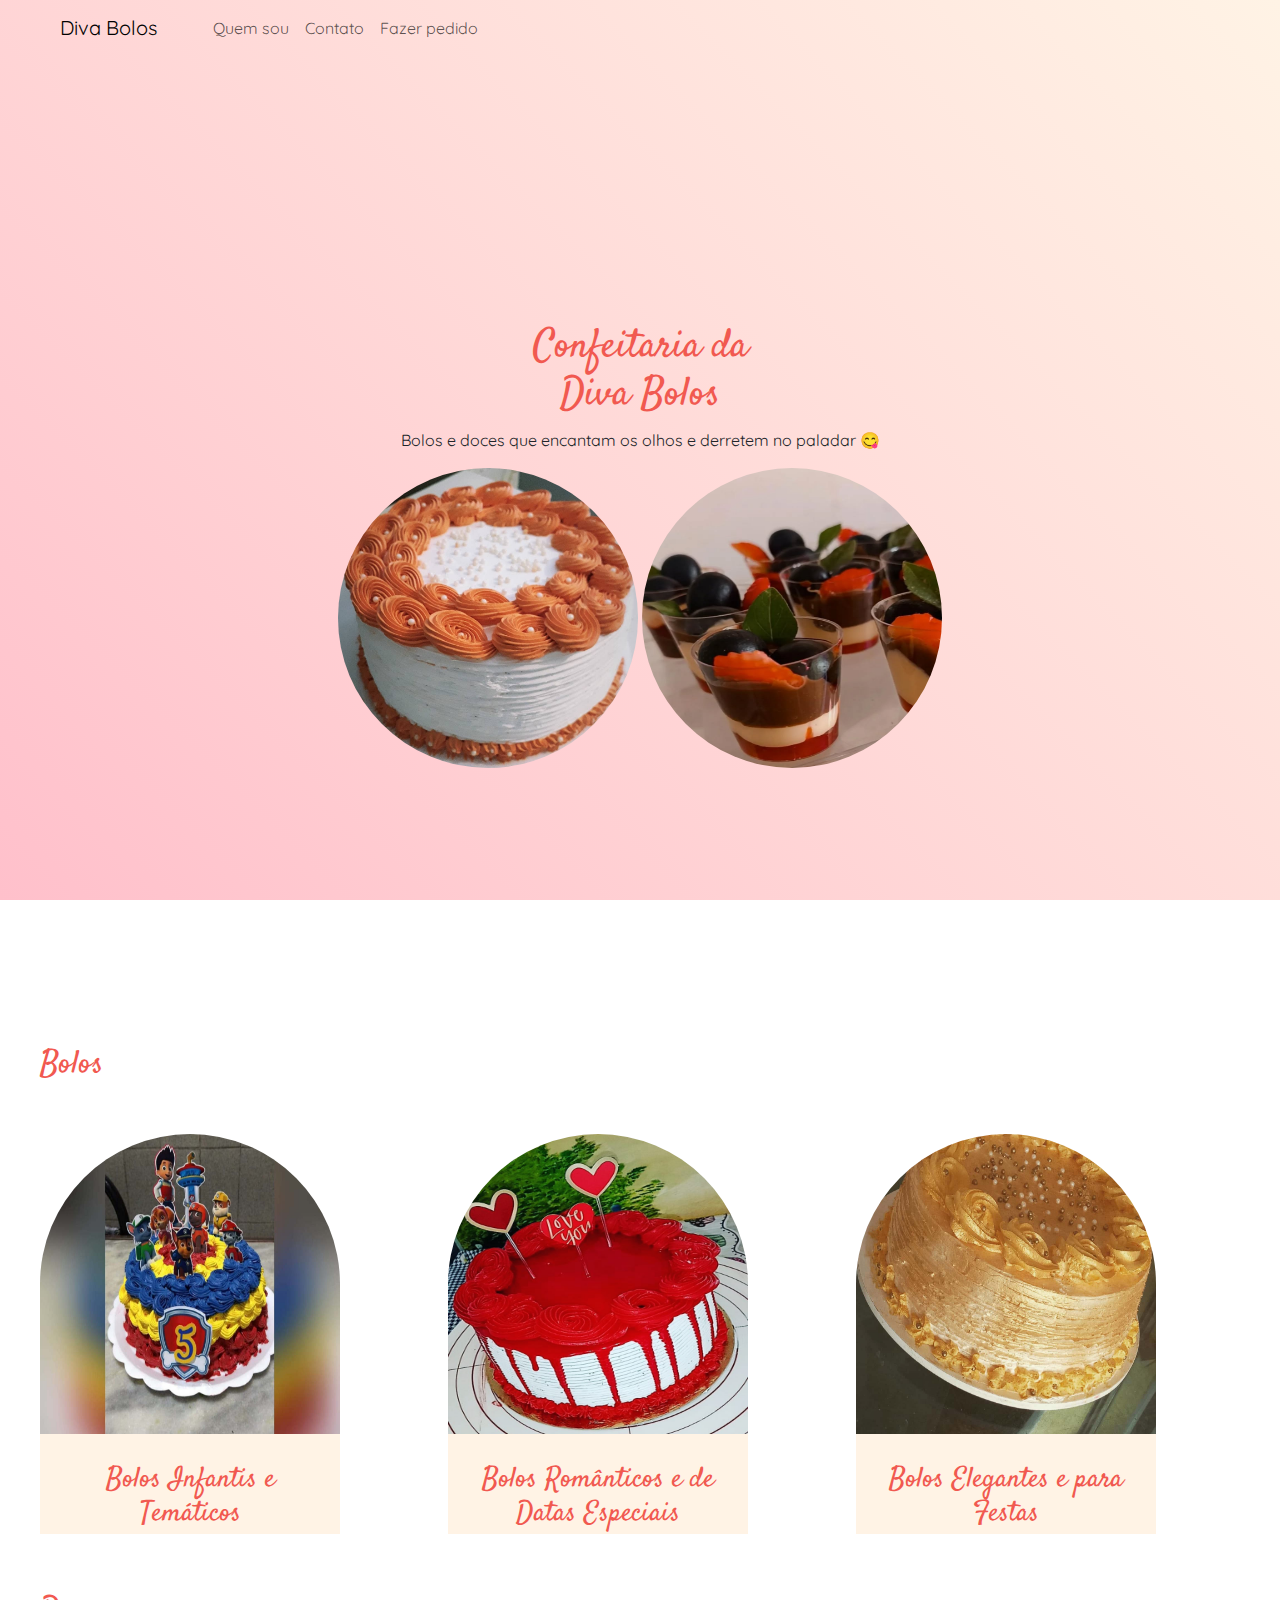
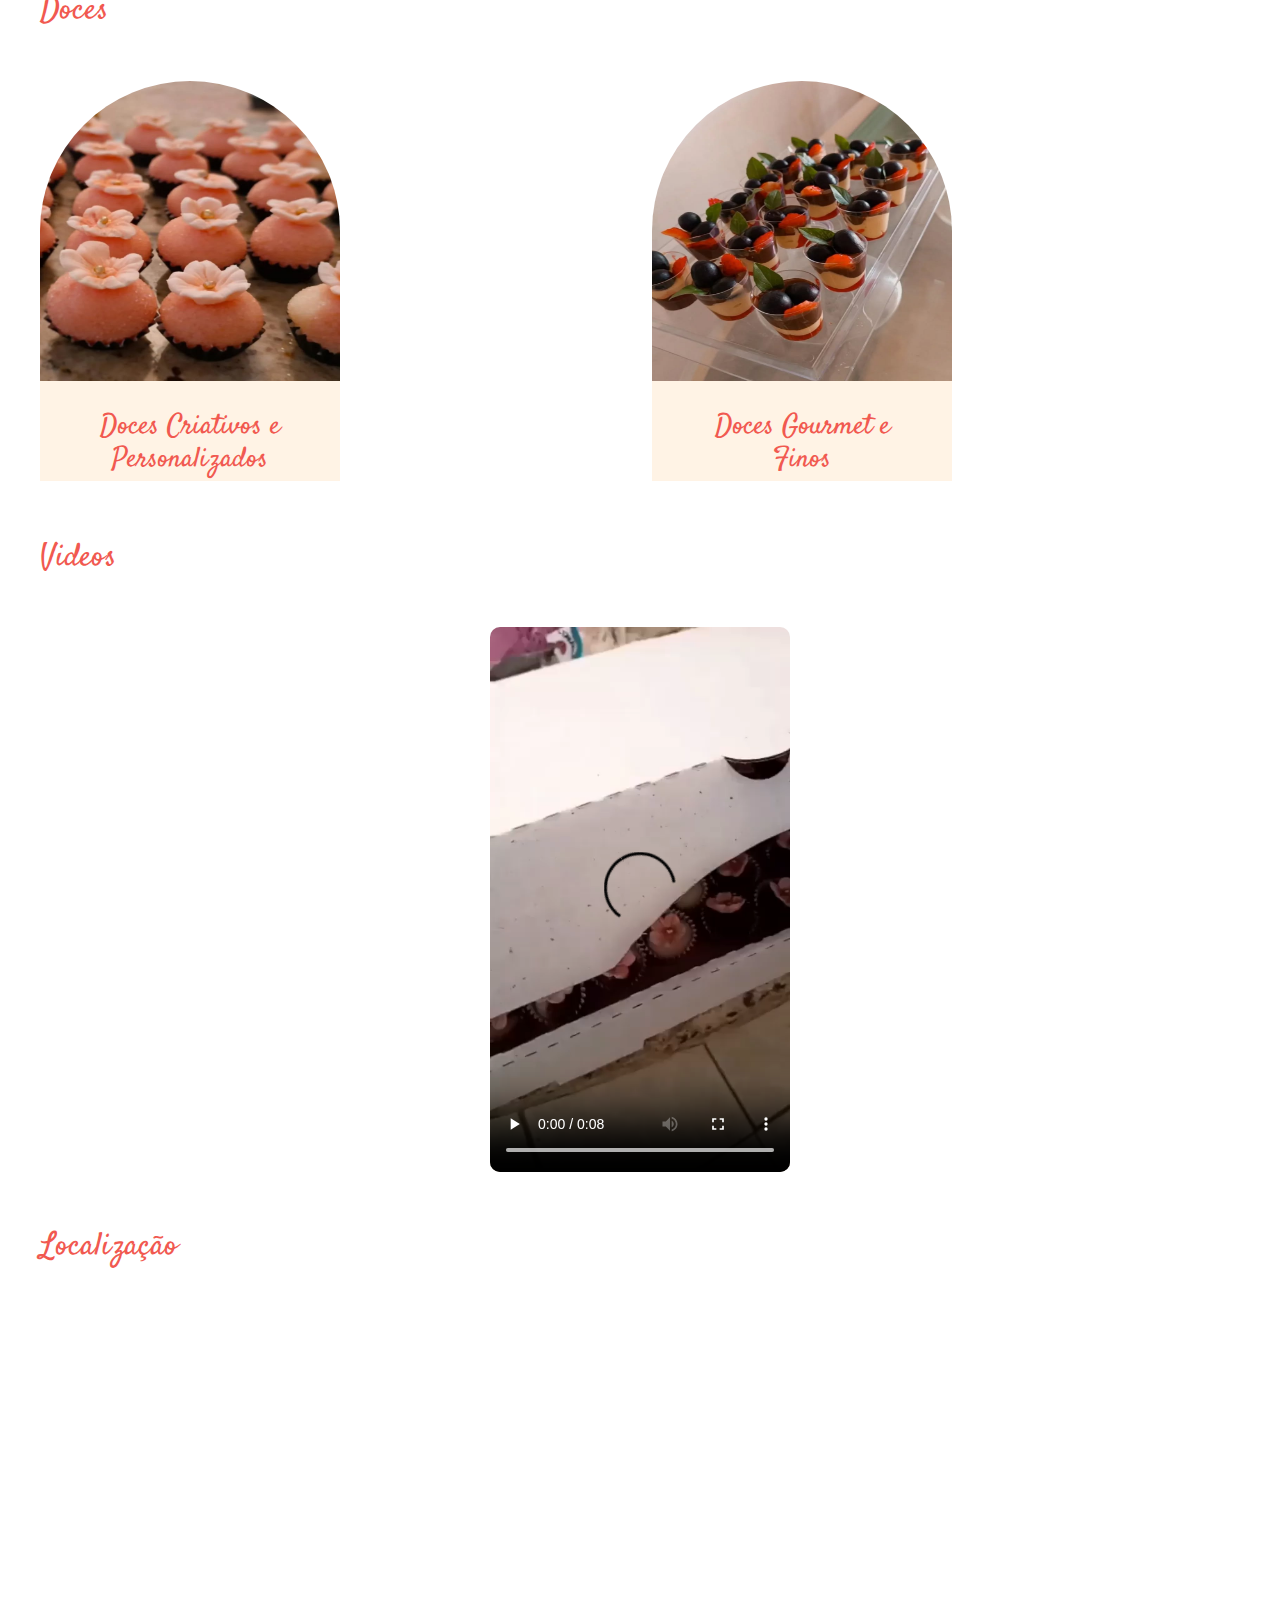
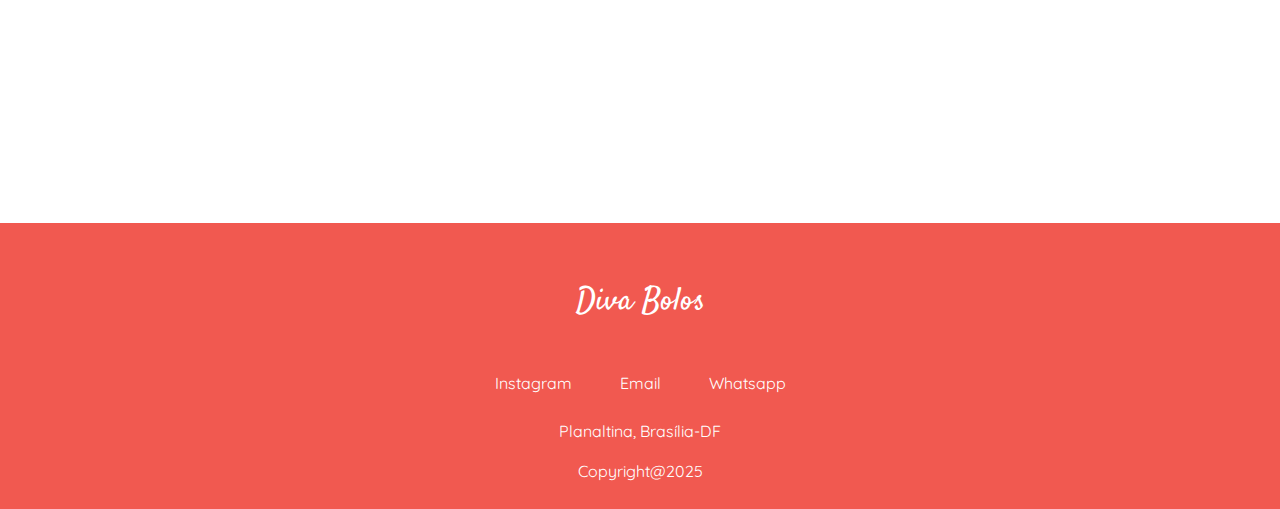
<file: index.html>
<!DOCTYPE html>
<html lang="en">
<head>
    <meta charset="UTF-8">
    <meta name="viewport" content="width=device-width, initial-scale=1.0">
    <title>Diva Bolos</title>
    <link rel="shortcut icon" href="media/images/logo.png" type="image/png">
    <meta name="description" content="Diva Bolos - Confeitaria especializada em bolos, doces e salgados para casamentos, aniversários e festas em Brasília e região. Qualidade e sabor irresistíveis.">
    <meta name="keywords" content="confeitaria, bolos personalizados, doces, salgados, festas, casamento, aniversário, Brasília, DF, Distrito Federal, Planaltina, Diva Bolos, Diva Romeiro, confeiteira profissional, bolos decorados, encomendas de bolos">


    <link rel="stylesheet" href="https://cdn.jsdelivr.net/npm/bootstrap@5.3.3/dist/css/bootstrap.min.css" integrity="sha384-QWTKZyjpPEjISv5WaRU9OFeRpok6YctnYmDr5pNlyT2bRjXh0JMhjY6hW+ALEwIH" crossorigin="anonymous">
    <script src="https://cdn.jsdelivr.net/npm/bootstrap@5.3.3/dist/js/bootstrap.min.js" integrity="sha384-0pUGZvbkm6XF6gxjEnlmuGrJXVbNuzT9qBBavbLwCsOGabYfZo0T0to5eqruptLy" crossorigin="anonymous"></script>
    <script src="https://cdn.jsdelivr.net/npm/bootstrap@5.3.3/dist/js/bootstrap.bundle.min.js" integrity="sha384-YvpcrYf0tY3lHB60NNkmXc5s9fDVZLESaAA55NDzOxhy9GkcIdslK1eN7N6jIeHz" crossorigin="anonymous"></script>
    <link rel="stylesheet" href="https://fonts.googleapis.com/css?family=Quicksand">
    <link rel="stylesheet" href="https://fonts.googleapis.com/css?family=Satisfy">
</head>
<body>

    <!-- popup contacts -->
    <div id="contacts-popup" hidden>
        <div id="contacts-popup-content" class="card">
            <div class="card-body">
                <div class="row">
                    <div class="col-10">
                        <h5 class="card-title">Contatos</h5>
                    </div>
                    <div class="col-1">
                        <button id="closeContactPopUp" class="btn" style="background-color: #F15950; color: white;">X</button>
                    </div>
                </div>
                <hr>
                <div class="row justify-content-center my-5 text-center">
                    <div class="col-4">
                        <a href="https://www.instagram.com/confeitaria_da_diva/"><svg class="contact-icons" xmlns="http://www.w3.org/2000/svg" viewBox="0 0 448 512"><path fill="#f15950" d="M194.4 211.7a53.3 53.3 0 1 0 59.3 88.7 53.3 53.3 0 1 0 -59.3-88.7zm142.3-68.4c-5.2-5.2-11.5-9.3-18.4-12c-18.1-7.1-57.6-6.8-83.1-6.5c-4.1 0-7.9 .1-11.2 .1c-3.3 0-7.2 0-11.4-.1c-25.5-.3-64.8-.7-82.9 6.5c-6.9 2.7-13.1 6.8-18.4 12s-9.3 11.5-12 18.4c-7.1 18.1-6.7 57.7-6.5 83.2c0 4.1 .1 7.9 .1 11.1s0 7-.1 11.1c-.2 25.5-.6 65.1 6.5 83.2c2.7 6.9 6.8 13.1 12 18.4s11.5 9.3 18.4 12c18.1 7.1 57.6 6.8 83.1 6.5c4.1 0 7.9-.1 11.2-.1c3.3 0 7.2 0 11.4 .1c25.5 .3 64.8 .7 82.9-6.5c6.9-2.7 13.1-6.8 18.4-12s9.3-11.5 12-18.4c7.2-18 6.8-57.4 6.5-83c0-4.2-.1-8.1-.1-11.4s0-7.1 .1-11.4c.3-25.5 .7-64.9-6.5-83l0 0c-2.7-6.9-6.8-13.1-12-18.4zm-67.1 44.5A82 82 0 1 1 178.4 324.2a82 82 0 1 1 91.1-136.4zm29.2-1.3c-3.1-2.1-5.6-5.1-7.1-8.6s-1.8-7.3-1.1-11.1s2.6-7.1 5.2-9.8s6.1-4.5 9.8-5.2s7.6-.4 11.1 1.1s6.5 3.9 8.6 7s3.2 6.8 3.2 10.6c0 2.5-.5 5-1.4 7.3s-2.4 4.4-4.1 6.2s-3.9 3.2-6.2 4.2s-4.8 1.5-7.3 1.5l0 0c-3.8 0-7.5-1.1-10.6-3.2zM448 96c0-35.3-28.7-64-64-64H64C28.7 32 0 60.7 0 96V416c0 35.3 28.7 64 64 64H384c35.3 0 64-28.7 64-64V96zM357 389c-18.7 18.7-41.4 24.6-67 25.9c-26.4 1.5-105.6 1.5-132 0c-25.6-1.3-48.3-7.2-67-25.9s-24.6-41.4-25.8-67c-1.5-26.4-1.5-105.6 0-132c1.3-25.6 7.1-48.3 25.8-67s41.5-24.6 67-25.8c26.4-1.5 105.6-1.5 132 0c25.6 1.3 48.3 7.1 67 25.8s24.6 41.4 25.8 67c1.5 26.3 1.5 105.4 0 131.9c-1.3 25.6-7.1 48.3-25.8 67z"/></svg></a>
                    </div>
                    <div class="col-4">
                        <a href="mailto:tiadivacompanhia@gmail.com"><svg class="contact-icons" xmlns="http://www.w3.org/2000/svg" viewBox="0 0 512 512"><path fill="#f15950" d="M48 64C21.5 64 0 85.5 0 112c0 15.1 7.1 29.3 19.2 38.4L236.8 313.6c11.4 8.5 27 8.5 38.4 0L492.8 150.4c12.1-9.1 19.2-23.3 19.2-38.4c0-26.5-21.5-48-48-48L48 64zM0 176L0 384c0 35.3 28.7 64 64 64l384 0c35.3 0 64-28.7 64-64l0-208L294.4 339.2c-22.8 17.1-54 17.1-76.8 0L0 176z"/></svg></a>
                    </div>
                    <div class="col-4">
                        <a href="https://api.whatsapp.com/send/?phone=5561999681578&text&type=phone_number&app_absent=0"><svg class="contact-icons" xmlns="http://www.w3.org/2000/svg" viewBox="0 0 448 512"><path fill="#f15950" d="M92.1 254.6c0 24.9 7 49.2 20.2 70.1l3.1 5-13.3 48.6L152 365.2l4.8 2.9c20.2 12 43.4 18.4 67.1 18.4h.1c72.6 0 133.3-59.1 133.3-131.8c0-35.2-15.2-68.3-40.1-93.2c-25-25-58-38.7-93.2-38.7c-72.7 0-131.8 59.1-131.9 131.8zM274.8 330c-12.6 1.9-22.4 .9-47.5-9.9c-36.8-15.9-61.8-51.5-66.9-58.7c-.4-.6-.7-.9-.8-1.1c-2-2.6-16.2-21.5-16.2-41c0-18.4 9-27.9 13.2-32.3c.3-.3 .5-.5 .7-.8c3.6-4 7.9-5 10.6-5c2.6 0 5.3 0 7.6 .1c.3 0 .5 0 .8 0c2.3 0 5.2 0 8.1 6.8c1.2 2.9 3 7.3 4.9 11.8c3.3 8 6.7 16.3 7.3 17.6c1 2 1.7 4.3 .3 6.9c-3.4 6.8-6.9 10.4-9.3 13c-3.1 3.2-4.5 4.7-2.3 8.6c15.3 26.3 30.6 35.4 53.9 47.1c4 2 6.3 1.7 8.6-1c2.3-2.6 9.9-11.6 12.5-15.5c2.6-4 5.3-3.3 8.9-2s23.1 10.9 27.1 12.9c.8 .4 1.5 .7 2.1 1c2.8 1.4 4.7 2.3 5.5 3.6c.9 1.9 .9 9.9-2.4 19.1c-3.3 9.3-19.1 17.7-26.7 18.8zM448 96c0-35.3-28.7-64-64-64H64C28.7 32 0 60.7 0 96V416c0 35.3 28.7 64 64 64H384c35.3 0 64-28.7 64-64V96zM148.1 393.9L64 416l22.5-82.2c-13.9-24-21.2-51.3-21.2-79.3C65.4 167.1 136.5 96 223.9 96c42.4 0 82.2 16.5 112.2 46.5c29.9 30 47.9 69.8 47.9 112.2c0 87.4-72.7 158.5-160.1 158.5c-26.6 0-52.7-6.7-75.8-19.3z"/></svg></a>
                    </div>
                </div>
            </div>
        </div>
    </div>
    
    <nav class="navbar navbar-expand-lg">
        <div class="container-fluid">
            <a class="navbar-brand mx-5" href="/">Diva Bolos</a>
            <button class="navbar-toggler" type="button" data-bs-toggle="collapse" data-bs-target="#navbarNavAltMarkup" aria-controls="navbarNavAltMarkup" aria-expanded="false" aria-label="Toggle navigation">
                <span class="navbar-toggler-icon"></span>
            </button>
            <div class="collapse navbar-collapse" id="navbarNavAltMarkup">
                <div class="navbar-nav">
                    <a class="nav-link" href="sobre">Quem sou</a>
                    <a id="contatoBtn" class="nav-link" href="#contato">Contato</a>
                    <a class="nav-link" href="#">Fazer pedido</a>
                </div>
            </div>
        </div>
    </nav>

    <div class="content">
        <main id="landpage">
            <div class="text-center">
                <h1>Confeitaria da<br>Diva Bolos</h1>
                <p>Bolos e doces que encantam os olhos e derretem no paladar 😋</p>
                <img class="landpage_img" src="media/images/products/bolo-flores-laranjas-perolas-branca.jpg" alt="bolo-flores-laranjas-perolas-branca">
                <img class="landpage_img" src="media/images/products/doce-chique-uva-chocalente-negro-branco-morango2.jpeg" alt="doce-chique-uva-chocalente-negro-branco-morango2">
            </div>
            
        </main>

        <h2>Bolos</h2>

        <div class="row text-center">
            <div class="col">
                <div class="card-product">
                    <img class="card-product-image" src="media/images/products/bolo-patrulha-canina-vermelho-amarelo-azul.jpg" alt="bolo-patrulha-canina-vermelho-amarelo-azul">
                    <h3 class="card-product-title">Bolos Infantis e Temáticos</h3>
                </div>
            </div>
            <div class="col">
                <div class="card-product">
                    <img class="card-product-image" src="media/images/products/bolo-love-vermelho-coracao.jpg" alt="bolo-love-vermelho-coracao">
                    <h3 class="card-product-title">Bolos Românticos e de Datas Especiais</h3>
                </div>
            </div>
            <div class="col">
                <div class="card-product">
                    <img class="card-product-image" src="media/images/products/bolo-rosas-dourado.jpg" alt="bolo-rosas-dourado">
                    <h3 class="card-product-title">Bolos Elegantes e para Festas</h3>
                </div>
            </div>
        </div>

        <h2>Doces</h2>

        <div class="row text-center">
            <div class="col">
                <div class="card-product">
                    <img class="card-product-image" src="media/images/products/brigadeiro-rosa-nesquick-flor.jpeg" alt="brigadeiro-rosa-nesquick-flor">
                    <h3 class="card-product-title">Doces Criativos e Personalizados</h3>
                </div>
            </div>
            <div class="col">
                <div class="card-product">
                    <img class="card-product-image" src="media/images/products/doce-chique-uva-chocalente-negro-branco-morango1.jpeg" alt="doce-chique-uva-chocalente-negro-branco-morango1">
                    <h3 class="card-product-title">Doces Gourmet e Finos</h3>
                </div>
            </div>
        </div>

        <h2>Videos</h2>

        <div class="text-center">
            <video width="300" controls>
                <source src="media/videos/brigadeiros.mp4" type="video/mp4">
            </video>
        </div>
        
        <h2>Localização</h2>

        <div class="text-center">
            <iframe id="map" src="https://www.google.com/maps/embed?pb=!1m18!1m12!1m3!1d240.1337100454907!2d-47.63371384319716!3d-15.637565653401637!2m3!1f0!2f0!3f0!3m2!1i1024!2i768!4f13.1!3m3!1m2!1s0x935a12f0311faa43%3A0x7a2eeecca4ab803e!2sAbelhinha%20Festas!5e0!3m2!1spt-BR!2sbr!4v1734749344662!5m2!1spt-BR!2sbr" style="border:0;" allowfullscreen="true" loading="lazy" referrerpolicy="no-referrer-when-downgrade"></iframe>
        </div>
    </div>

    <footer>
        <h2 style="color: white">Diva Bolos</h2>
        <div class="row justify-content-center">
            <div class="col-md-1 col-sm-12">
                <a href="https://www.instagram.com/confeitaria_da_diva/">Instagram</a>
            </div>
            <div class="col-md-1 col-sm-12">
                <a href="mailto:tiadivacompanhia@gmail.com">Email</a>
            </div>
            <div class="col-md-1 col-sm-12">
                <a href="https://api.whatsapp.com/send/?phone=5561999681578&text&type=phone_number&app_absent=0">Whatsapp</a>
            </div>
        </div>
        <br>
        <p>Planaltina, Brasília-DF</p>
        <p>Copyright@2025</p>
    </footer>

    <link rel="stylesheet" href="style.css">
    <script src="app.js"></script>
</body>
</html>
</file>
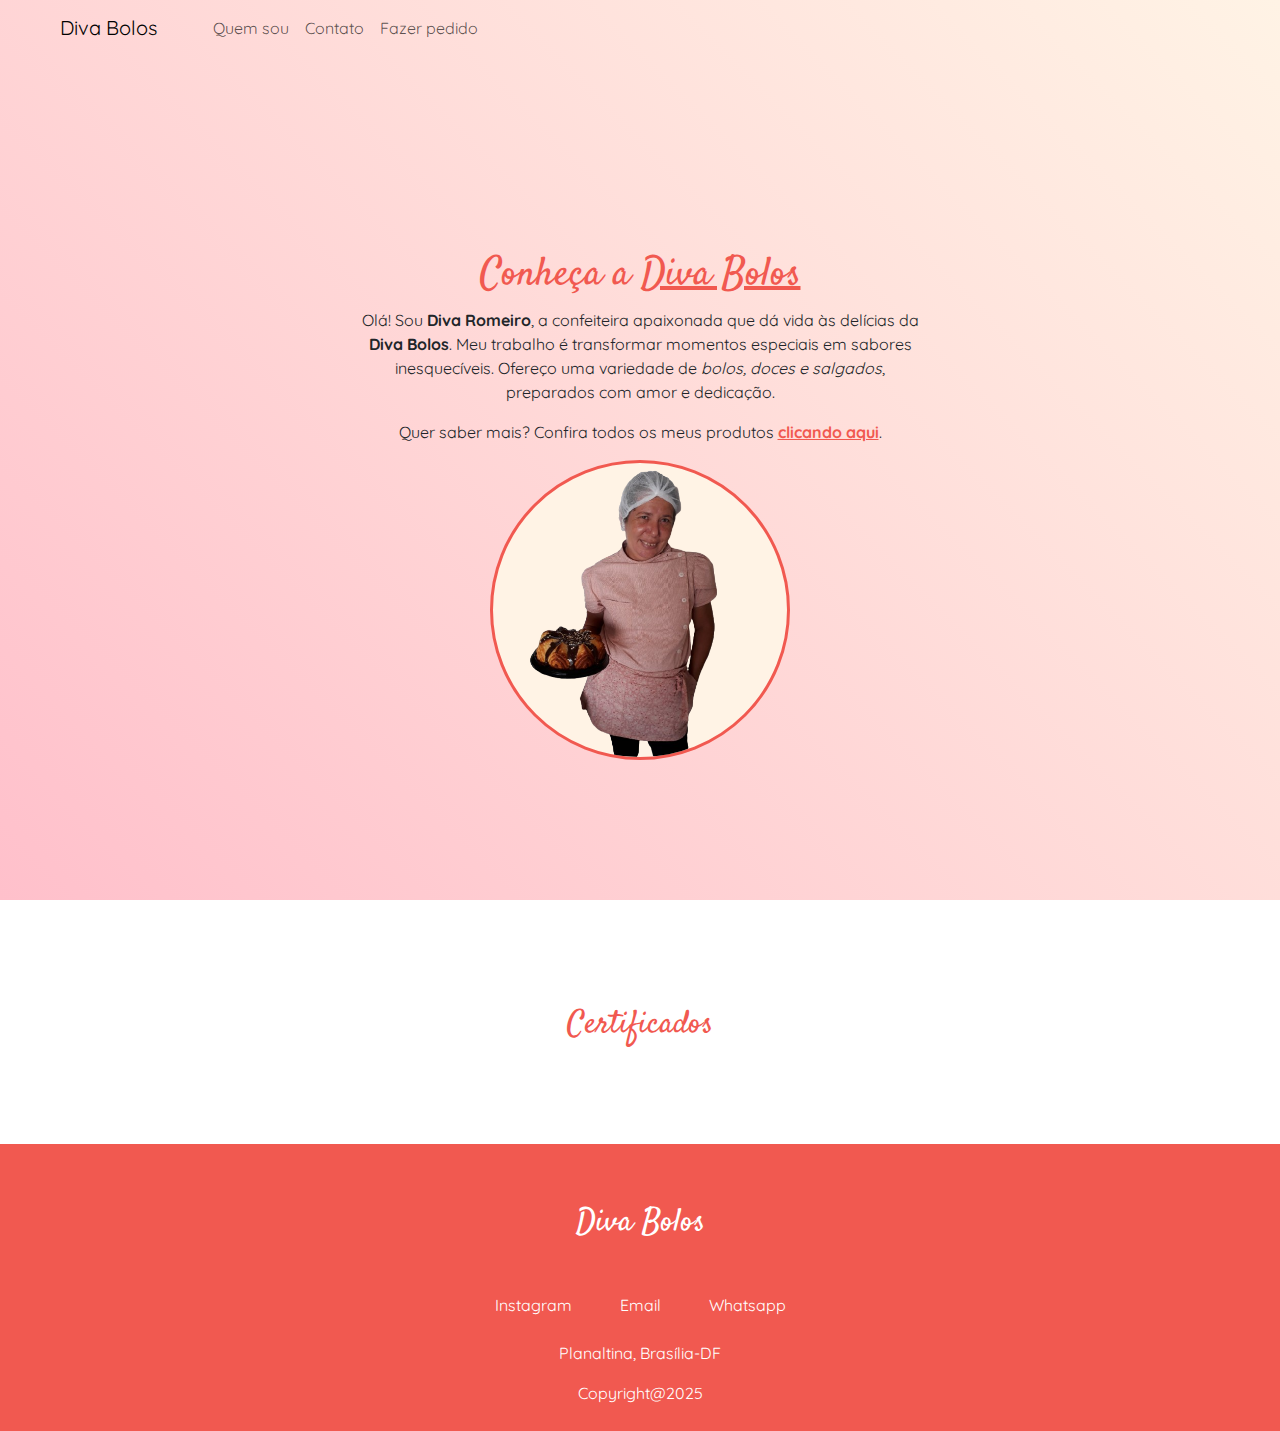
<file: sobre.html>
<!DOCTYPE html>
<html lang="en">
<head>
    <meta charset="UTF-8">
    <meta name="viewport" content="width=device-width, initial-scale=1.0">
    <title>Quem é Diva Bolos?</title>
    <link rel="shortcut icon" href="media/images/logo.png" type="image/png">
    <meta name="description" content="Diva Bolos - Confeitaria especializada em bolos, doces e salgados para casamentos, aniversários e festas em Brasília e região. Qualidade e sabor irresistíveis.">
    <meta name="keywords" content="confeitaria, bolos personalizados, doces, salgados, festas, casamento, aniversário, Brasília, DF, Distrito Federal, Planaltina, Diva Bolos, Diva Romeiro, confeiteira profissional, bolos decorados, encomendas de bolos">

    <link rel="stylesheet" href="https://cdn.jsdelivr.net/npm/bootstrap@5.3.3/dist/css/bootstrap.min.css" integrity="sha384-QWTKZyjpPEjISv5WaRU9OFeRpok6YctnYmDr5pNlyT2bRjXh0JMhjY6hW+ALEwIH" crossorigin="anonymous">
    <script src="https://cdn.jsdelivr.net/npm/bootstrap@5.3.3/dist/js/bootstrap.min.js" integrity="sha384-0pUGZvbkm6XF6gxjEnlmuGrJXVbNuzT9qBBavbLwCsOGabYfZo0T0to5eqruptLy" crossorigin="anonymous"></script>
    <script src="https://cdn.jsdelivr.net/npm/bootstrap@5.3.3/dist/js/bootstrap.bundle.min.js" integrity="sha384-YvpcrYf0tY3lHB60NNkmXc5s9fDVZLESaAA55NDzOxhy9GkcIdslK1eN7N6jIeHz" crossorigin="anonymous"></script>
    <link rel="stylesheet" href="https://fonts.googleapis.com/css?family=Quicksand">
    <link rel="stylesheet" href="https://fonts.googleapis.com/css?family=Satisfy">
</head>
<body>

    <!-- popup contacts -->
    <div id="contacts-popup" hidden>
        <div id="contacts-popup-content" class="card">
            <div class="card-body">
                <div class="row">
                    <div class="col-10">
                        <h5 class="card-title">Contatos</h5>
                    </div>
                    <div class="col-1">
                        <button id="closeContactPopUp" class="btn" style="background-color: #F15950; color: white;">X</button>
                    </div>
                </div>
                <hr>
                <div class="row justify-content-center my-5 text-center">
                    <div class="col-4">
                        <a href="https://www.instagram.com/confeitaria_da_diva/"><svg class="contact-icons" xmlns="http://www.w3.org/2000/svg" viewBox="0 0 448 512"><path fill="#f15950" d="M194.4 211.7a53.3 53.3 0 1 0 59.3 88.7 53.3 53.3 0 1 0 -59.3-88.7zm142.3-68.4c-5.2-5.2-11.5-9.3-18.4-12c-18.1-7.1-57.6-6.8-83.1-6.5c-4.1 0-7.9 .1-11.2 .1c-3.3 0-7.2 0-11.4-.1c-25.5-.3-64.8-.7-82.9 6.5c-6.9 2.7-13.1 6.8-18.4 12s-9.3 11.5-12 18.4c-7.1 18.1-6.7 57.7-6.5 83.2c0 4.1 .1 7.9 .1 11.1s0 7-.1 11.1c-.2 25.5-.6 65.1 6.5 83.2c2.7 6.9 6.8 13.1 12 18.4s11.5 9.3 18.4 12c18.1 7.1 57.6 6.8 83.1 6.5c4.1 0 7.9-.1 11.2-.1c3.3 0 7.2 0 11.4 .1c25.5 .3 64.8 .7 82.9-6.5c6.9-2.7 13.1-6.8 18.4-12s9.3-11.5 12-18.4c7.2-18 6.8-57.4 6.5-83c0-4.2-.1-8.1-.1-11.4s0-7.1 .1-11.4c.3-25.5 .7-64.9-6.5-83l0 0c-2.7-6.9-6.8-13.1-12-18.4zm-67.1 44.5A82 82 0 1 1 178.4 324.2a82 82 0 1 1 91.1-136.4zm29.2-1.3c-3.1-2.1-5.6-5.1-7.1-8.6s-1.8-7.3-1.1-11.1s2.6-7.1 5.2-9.8s6.1-4.5 9.8-5.2s7.6-.4 11.1 1.1s6.5 3.9 8.6 7s3.2 6.8 3.2 10.6c0 2.5-.5 5-1.4 7.3s-2.4 4.4-4.1 6.2s-3.9 3.2-6.2 4.2s-4.8 1.5-7.3 1.5l0 0c-3.8 0-7.5-1.1-10.6-3.2zM448 96c0-35.3-28.7-64-64-64H64C28.7 32 0 60.7 0 96V416c0 35.3 28.7 64 64 64H384c35.3 0 64-28.7 64-64V96zM357 389c-18.7 18.7-41.4 24.6-67 25.9c-26.4 1.5-105.6 1.5-132 0c-25.6-1.3-48.3-7.2-67-25.9s-24.6-41.4-25.8-67c-1.5-26.4-1.5-105.6 0-132c1.3-25.6 7.1-48.3 25.8-67s41.5-24.6 67-25.8c26.4-1.5 105.6-1.5 132 0c25.6 1.3 48.3 7.1 67 25.8s24.6 41.4 25.8 67c1.5 26.3 1.5 105.4 0 131.9c-1.3 25.6-7.1 48.3-25.8 67z"/></svg></a>
                    </div>
                    <div class="col-4">
                        <a href="mailto:tiadivacompanhia@gmail.com"><svg class="contact-icons" xmlns="http://www.w3.org/2000/svg" viewBox="0 0 512 512"><path fill="#f15950" d="M48 64C21.5 64 0 85.5 0 112c0 15.1 7.1 29.3 19.2 38.4L236.8 313.6c11.4 8.5 27 8.5 38.4 0L492.8 150.4c12.1-9.1 19.2-23.3 19.2-38.4c0-26.5-21.5-48-48-48L48 64zM0 176L0 384c0 35.3 28.7 64 64 64l384 0c35.3 0 64-28.7 64-64l0-208L294.4 339.2c-22.8 17.1-54 17.1-76.8 0L0 176z"/></svg></a>
                    </div>
                    <div class="col-4">
                        <a href="https://api.whatsapp.com/send/?phone=5561999681578&text&type=phone_number&app_absent=0"><svg class="contact-icons" xmlns="http://www.w3.org/2000/svg" viewBox="0 0 448 512"><path fill="#f15950" d="M92.1 254.6c0 24.9 7 49.2 20.2 70.1l3.1 5-13.3 48.6L152 365.2l4.8 2.9c20.2 12 43.4 18.4 67.1 18.4h.1c72.6 0 133.3-59.1 133.3-131.8c0-35.2-15.2-68.3-40.1-93.2c-25-25-58-38.7-93.2-38.7c-72.7 0-131.8 59.1-131.9 131.8zM274.8 330c-12.6 1.9-22.4 .9-47.5-9.9c-36.8-15.9-61.8-51.5-66.9-58.7c-.4-.6-.7-.9-.8-1.1c-2-2.6-16.2-21.5-16.2-41c0-18.4 9-27.9 13.2-32.3c.3-.3 .5-.5 .7-.8c3.6-4 7.9-5 10.6-5c2.6 0 5.3 0 7.6 .1c.3 0 .5 0 .8 0c2.3 0 5.2 0 8.1 6.8c1.2 2.9 3 7.3 4.9 11.8c3.3 8 6.7 16.3 7.3 17.6c1 2 1.7 4.3 .3 6.9c-3.4 6.8-6.9 10.4-9.3 13c-3.1 3.2-4.5 4.7-2.3 8.6c15.3 26.3 30.6 35.4 53.9 47.1c4 2 6.3 1.7 8.6-1c2.3-2.6 9.9-11.6 12.5-15.5c2.6-4 5.3-3.3 8.9-2s23.1 10.9 27.1 12.9c.8 .4 1.5 .7 2.1 1c2.8 1.4 4.7 2.3 5.5 3.6c.9 1.9 .9 9.9-2.4 19.1c-3.3 9.3-19.1 17.7-26.7 18.8zM448 96c0-35.3-28.7-64-64-64H64C28.7 32 0 60.7 0 96V416c0 35.3 28.7 64 64 64H384c35.3 0 64-28.7 64-64V96zM148.1 393.9L64 416l22.5-82.2c-13.9-24-21.2-51.3-21.2-79.3C65.4 167.1 136.5 96 223.9 96c42.4 0 82.2 16.5 112.2 46.5c29.9 30 47.9 69.8 47.9 112.2c0 87.4-72.7 158.5-160.1 158.5c-26.6 0-52.7-6.7-75.8-19.3z"/></svg></a>
                    </div>
                </div>
            </div>
        </div>
    </div>

    <nav class="navbar navbar-expand-lg">
        <div class="container-fluid">
            <a class="navbar-brand mx-5" href="/">Diva Bolos</a>
            <button class="navbar-toggler" type="button" data-bs-toggle="collapse" data-bs-target="#navbarNavAltMarkup" aria-controls="navbarNavAltMarkup" aria-expanded="false" aria-label="Toggle navigation">
                <span class="navbar-toggler-icon"></span>
            </button>
            <div class="collapse navbar-collapse" id="navbarNavAltMarkup">
                <div class="navbar-nav">
                    <a class="nav-link" href="sobre">Quem sou</a>
                    <a id="contatoBtn" class="nav-link" href="#contato">Contato</a>
                    <a class="nav-link" href="#">Fazer pedido</a>
                </div>
            </div>
        </div>
    </nav>

    <div class="sobre-nos">
        <div class="sobre-nos-content">
            <h1>Conheça a <u>Diva Bolos</u></h1>

            <p>Olá! Sou <strong>Diva Romeiro</strong>, a confeiteira apaixonada que dá vida às delícias da <strong>Diva Bolos</strong>. Meu trabalho é transformar momentos especiais em sabores inesquecíveis. Ofereço uma variedade de <em>bolos, doces e salgados</em>, preparados com amor e dedicação.</p>

            <p>Quer saber mais? Confira todos os meus produtos <a href="/" style="color: #F15950; font-weight: bold; text-decoration: underline;">clicando aqui</a>.</p>

            <img class="sobre-nos-photo" src="media/images/confeiteira-segurando-bolo.png" alt="confeiteira-segurando-bolo">
        </div>
    </div>

    <div class="text-center">
        <h2>Certificados</h2>
    </div>

    <footer>
        <h2 style="color: white">Diva Bolos</h2>
        <div class="row justify-content-center">
            <div class="col-md-1 col-sm-12">
                <a href="https://www.instagram.com/confeitaria_da_diva">Instagram</a>
            </div>
            <div class="col-md-1 col-sm-12">
                <a href="mailto:tiadivacompanhia@gmail.com">Email</a>
            </div>
            <div class="col-md-1 col-sm-12">
                <a href="https://api.whatsapp.com/send/?phone=5561999681578&text&type=phone_number&app_absent=0">Whatsapp</a>
            </div>
        </div>
        <br>
        <p>Planaltina, Brasília-DF</p>
        <p>Copyright@2025</p>
    </footer>

    <link rel="stylesheet" href="style.css">
    <script src="app.js"></script>
</body>
</html>
</file>
<file: style.css>
body {
    margin: 0;
    height: 100vh;
    background: linear-gradient(45deg, #FFC0CB , #FFF3E5);
    background-attachment: fixed;
    font-family: 'Quicksand';
}

.content {
    margin: 40px;
    max-width: 1500px;
}

h1, h2, h3 {
    color: #F15950;
    font-family: 'Satisfy', cursive;
}

h2 {
    margin-top: 50px;
    margin-bottom: 50px;
}

#landpage {
    display: flex;
    justify-content: center;
    align-items: center;
    height: 100vh;
}

.landpage_img {
    height: 300px;
    width: 300px;
    max-width: 40vw;
    max-height: 40vw;
    border-radius: 100%;
}

.card-product {
    width: 300px;
}

.card-product-image {
    height: 300px;
    width: 300px;
    border-radius: 100% 100% 0% 0%;
}

@media (width < 768px) {
    .card-product {
        width: 90vw;
    }

    .card-product-image {
        height: 90vw;
        width: 90vw;
        border-radius: 100% 100% 0% 0%;
    }
}

.card-product-title {
    background-color: #FFF3E5;
    padding: 30px;
    max-height: 100px;
}

video {
    border-radius: 10px;
}

#map {
    height: 400px;
    width: 100%;
    border-radius: 10px;
}

footer {
    margin-top: 100px;
    background-color: #F15950;
    color: white;
    text-align: center;
    padding: 10px;
    bottom: 0;
    width: 100%;
}

a {
    color: white;
    text-decoration: none;
}

.sobre-nos {
    display: flex;
    justify-content: center;
    align-items: center;
    height: 100vh;
}
.sobre-nos-content {
    max-width: 600px;
    text-align: center;
    padding: 20px;
}
.sobre-nos-photo {
    max-width: 300px;
    border-radius: 100%;
    background-color: #FFF3E5;
    border: 3px solid #F15950;
}

#contacts-popup {
    position: fixed;
    z-index: 1;
    left: 0;
    top: 0;
    width: 100%;
    height: 100%;
    overflow: auto;
    margin: auto;
    background-color: rgba(0, 0, 0, 0.384);
}

#contacts-popup-content {
    background-color: #FFF3E5;
    margin: 5% auto;
    padding: 20px;
    border: 1px solid #F15950;
    width: 80%;
    max-width: 600px;
}

.contact-icons {
    height: 50px;
}
</file>
